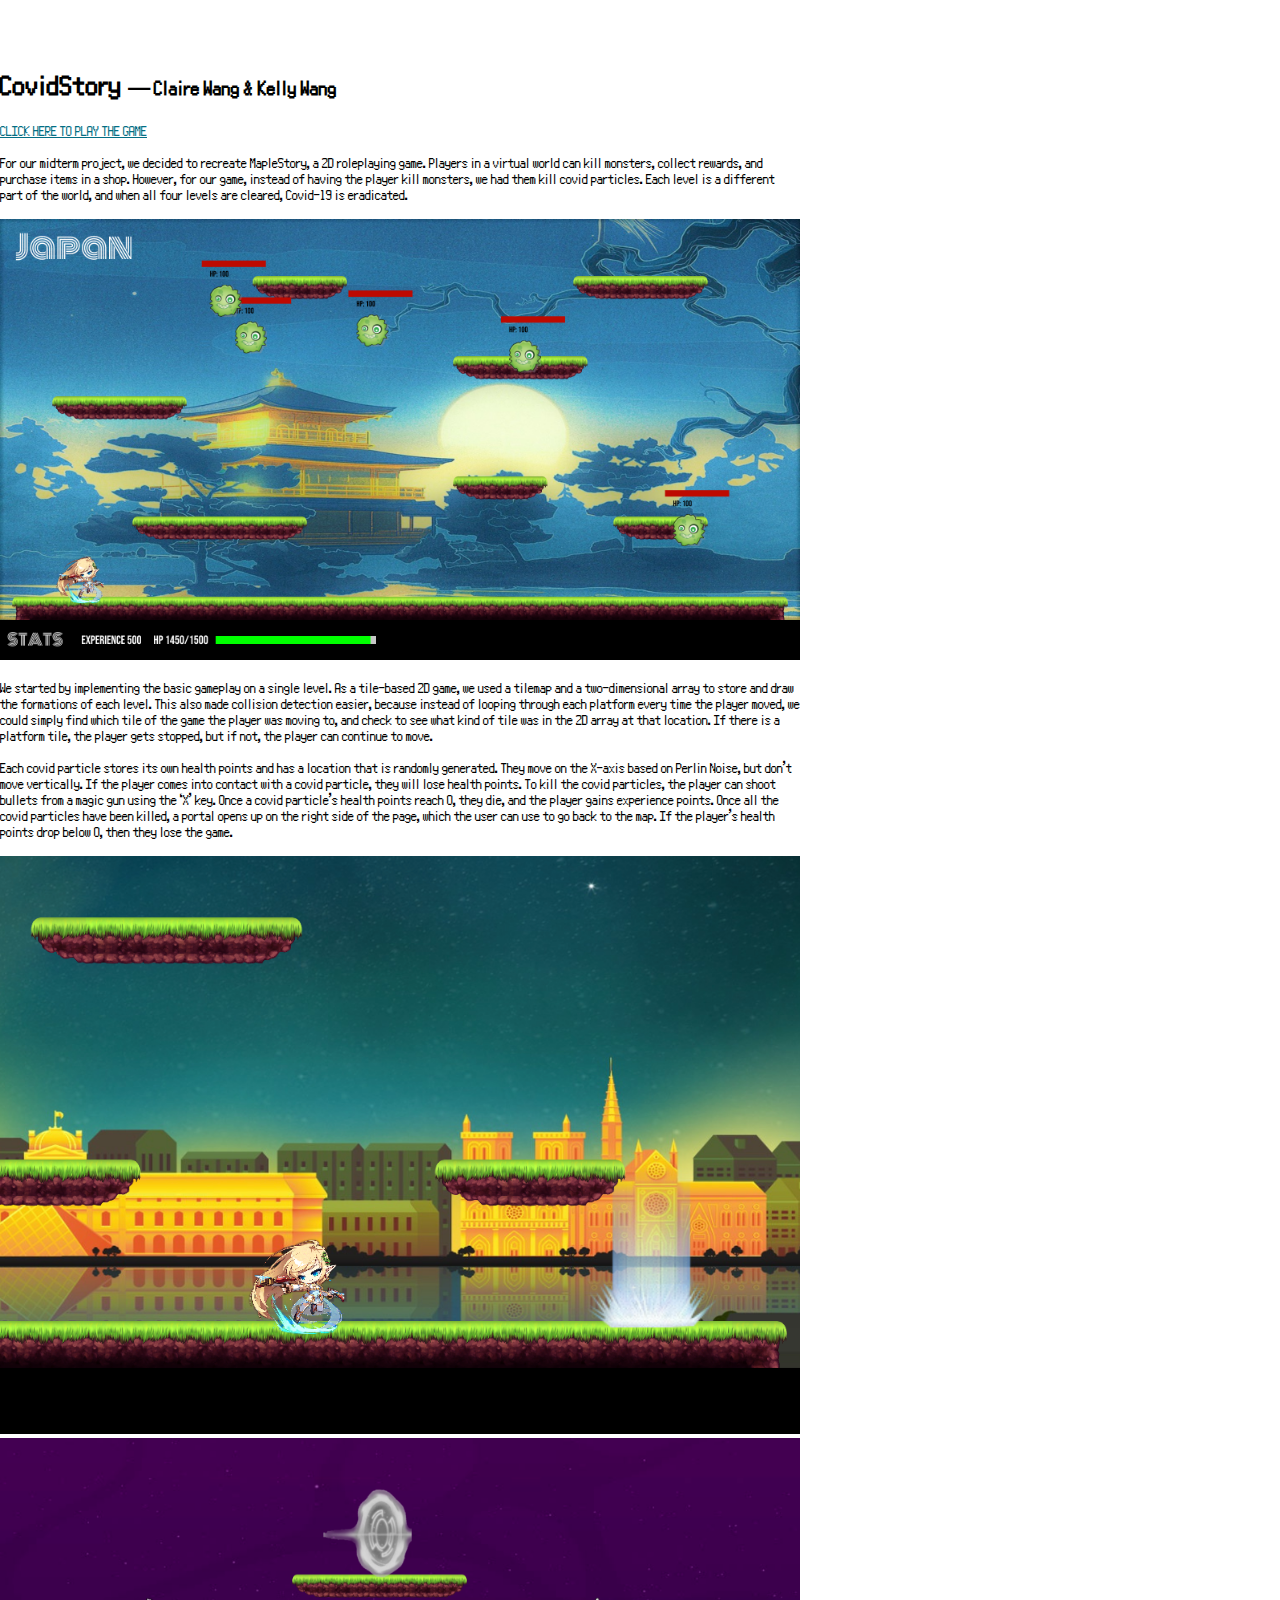
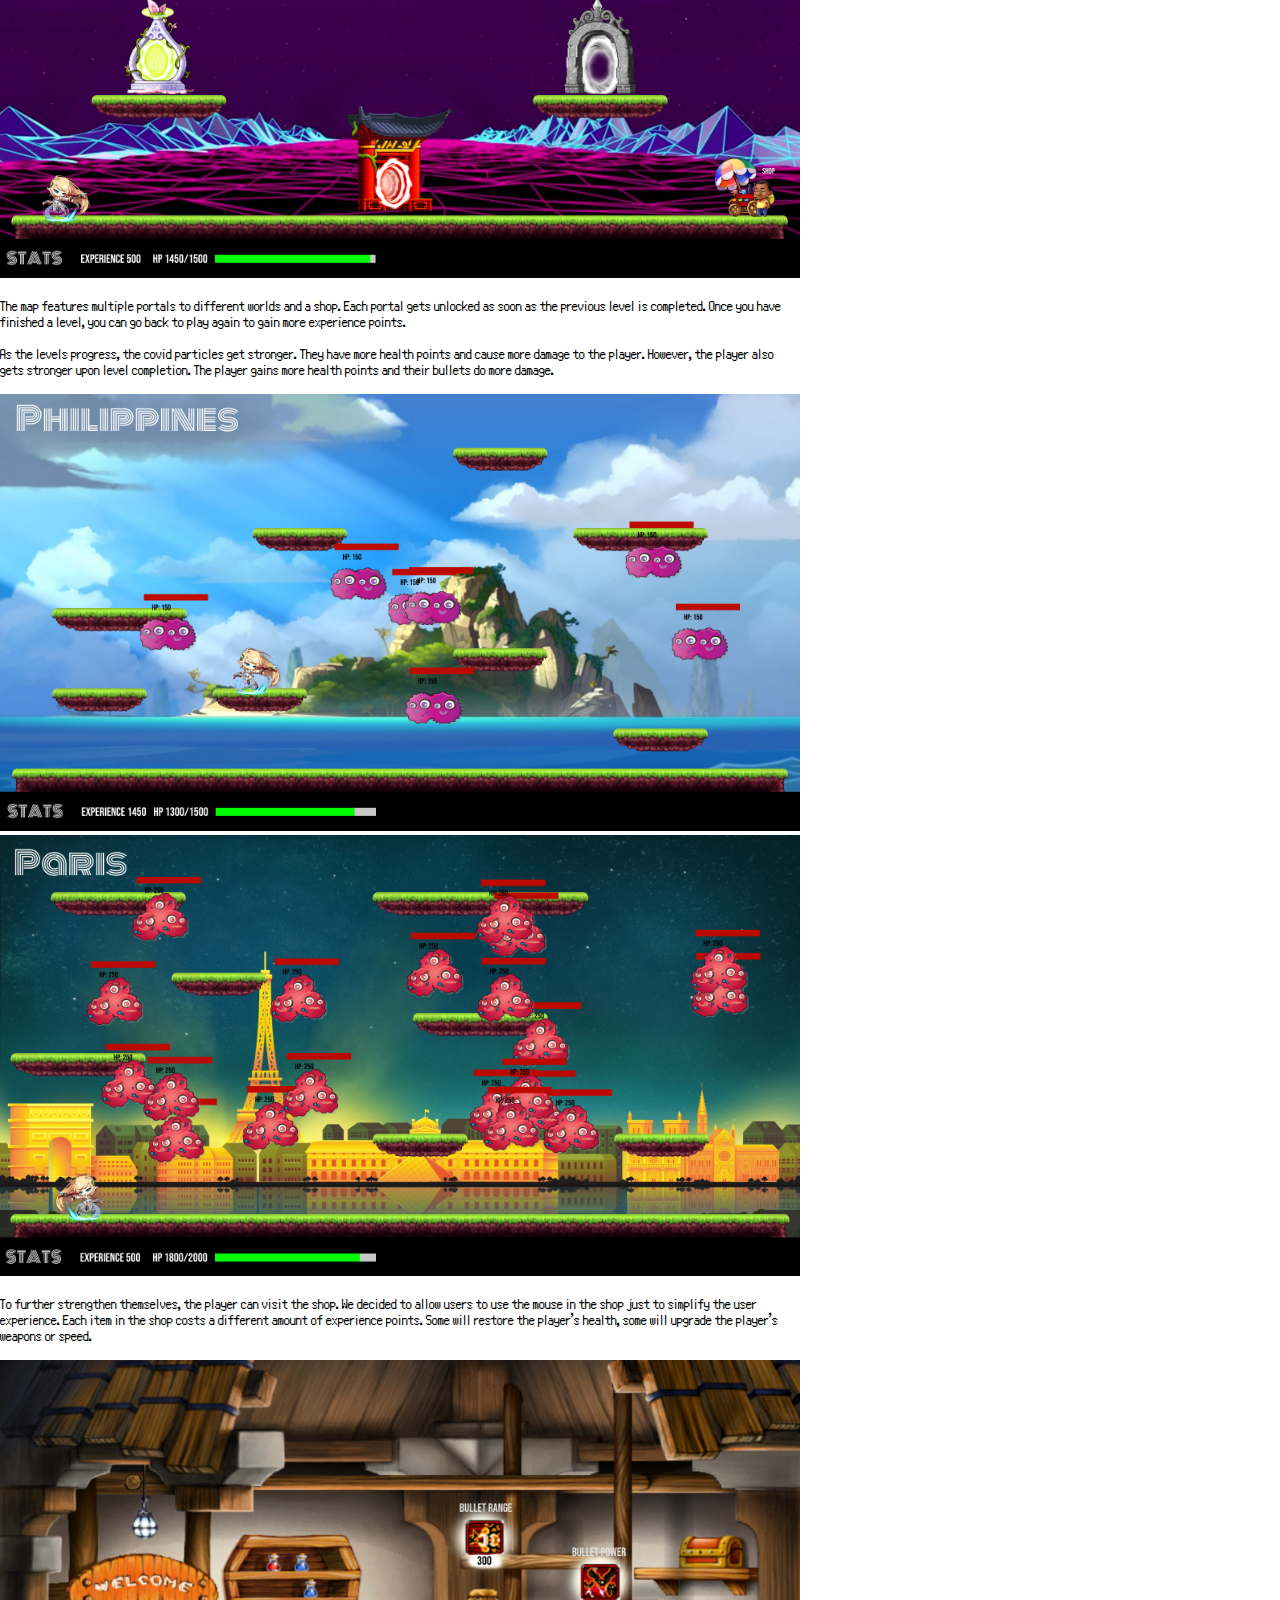
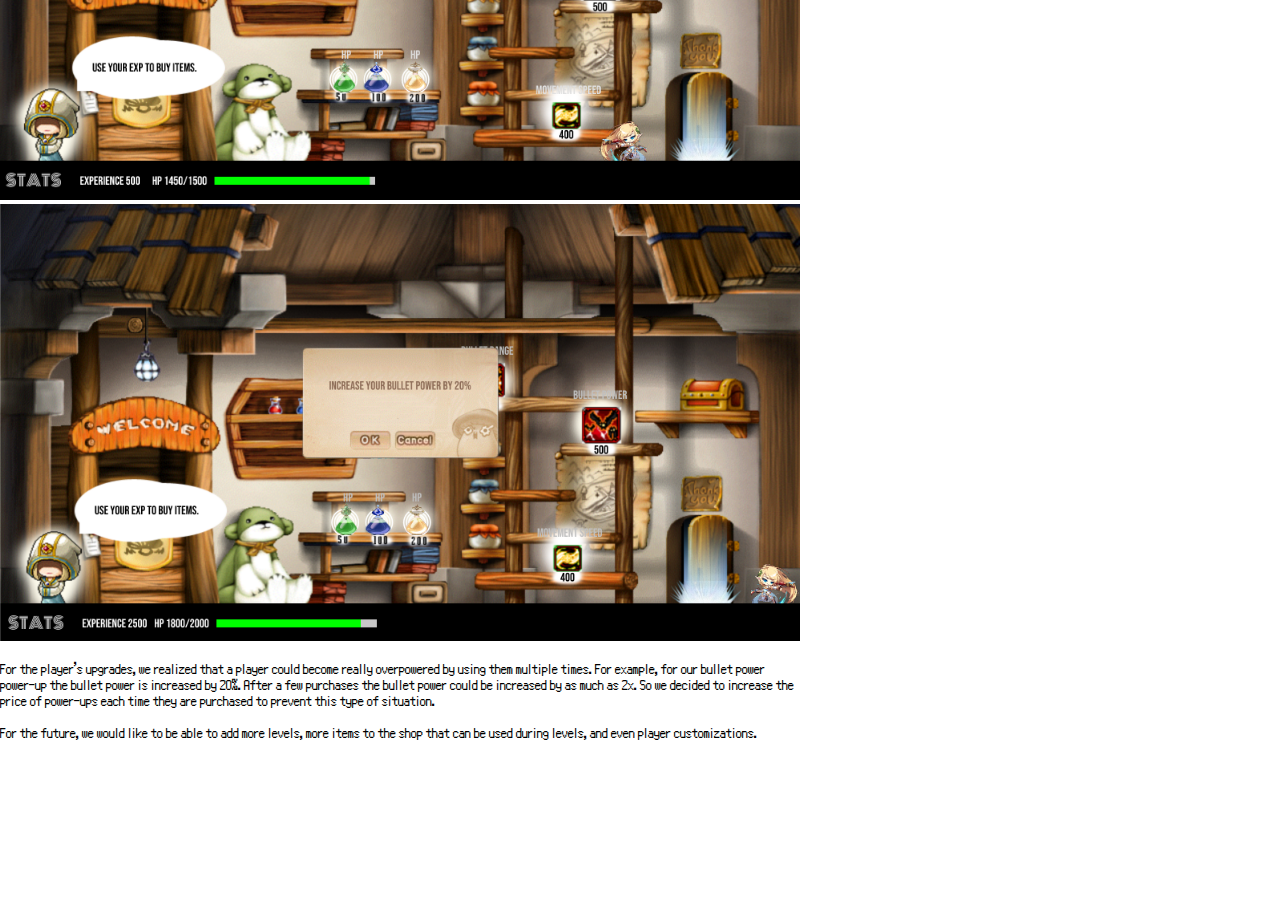
<file: documentation.html>
<!doctype html>
<html>
  <head>
    <link rel="stylesheet" href="style.css">
    <style>
      body{
        overflow: scroll;
        height: auto;
        background: white;
      }
    </style>
    <title>Midterm Project Documentation</title>
  </head>
  <body>
      <section>
      <h1>CovidStory <span>&#8212; Claire Wang & Kelly Wang</span></h1>
      <p><a href="index.html">CLICK HERE TO PLAY THE GAME</a></p>
      <p>For our midterm project, we decided to recreate MapleStory, a 2D roleplaying game. Players in a virtual world can kill monsters, collect rewards, and purchase items in a shop. However, for our game, instead of having the player kill monsters, we had them kill covid particles. Each level is a different part of the world, and when all four levels are cleared, Covid-19 is eradicated.</p>
      <img src="screenshots/japan.png">
      <p>We started by implementing the basic gameplay on a single level. As a tile-based 2D game, we used a tilemap and a two-dimensional array to store and draw the formations of each level. This also made collision detection easier, because instead of looping through each platform every time the player moved, we could simply find which tile of the game the player was moving to, and check to see what kind of tile was in the 2D array at that location. If there is a platform tile, the player gets stopped, but if not, the player can continue to move.</p>
      <p>Each covid particle stores its own health points and has a location that is randomly generated. They move on the X-axis based on Perlin Noise, but don't move vertically. If the player comes into contact with a covid particle, they will lose health points. To kill the covid particles, the player can shoot bullets from a magic gun using the ‘X' key. Once a covid particle's health points reach 0, they die, and the player gains experience points. Once all the covid particles have been killed, a portal opens up on the right side of the page, which the user can use to go back to the map. If the player's health points drop below 0, then they lose the game.</p>
      <img src="screenshots/portal.png">
      <img src="screenshots/map.png">
      <p>The map features multiple portals to different worlds and a shop. Each portal gets unlocked as soon as the previous level is completed. Once you have finished a level, you can go back to play again to gain more experience points.</p>
      <p>As the levels progress, the covid particles get stronger. They have more health points and cause more damage to the player. However, the player also gets stronger upon level completion. The player gains more health points and their bullets do more damage.</p>
      <img src="screenshots/philippines.png">
      <img src="screenshots/paris.png">
      <p>To further strengthen themselves, the player can visit the shop. We decided to allow users to use the mouse in the shop just to simplify the user experience. Each item in the shop costs a different amount of experience points. Some will restore the player's health, some will upgrade the player's weapons or speed.</p>
      <img src="screenshots/shop.png">
      <img src="screenshots/shop-dialog.png">
      <p>For the player's upgrades, we realized that a player could become really overpowered by using them multiple times. For example, for our bullet power power-up the bullet power is increased by 20%. After a few purchases the bullet power could be increased by as much as 2x. So we decided to increase the price of power-ups each time they are purchased to prevent this type of situation.</p>
      <p>For the future, we would like to be able to add more levels, more items to the shop that can be used during levels, and even player customizations.</p>
      <section>
  </body>
</html>
</file>
<file: style.css>
@font-face {
	font-family: "Pokemon Emerald";
	src: url("./assets/fonts/pokemon-emerald.ttf");
}

html {
	background: black;
}

body {
	position: relative;
	box-sizing: border-box;
	width: 100%;
	overflow: hidden;
	margin: 0;
	height: 100vh;

}

section {
	width: 800px;
	padding: 3em 0;
}

h1,
h4,
p,
a {
	font-family: 'Pokemon Emerald', sans-serif;
}

h1 {
	font-size: 2em;
}

h1 span {
	font-size: 0.7em;
}

h4 {
	font-size: 1em;
}

a {
	color: #036e84;
}

img {
	width: 100%;
}

.container {
	width: 100%;
	height: 100%;
	display: flex;
	align-items: center;
	justify-content: center;
	flex-direction: column;
}

#instructions {
	width: 800px;
	display: flex;
	justify-content: space-between;
}

#instructions p {
	color: white;
	text-align: left;
	font-size: 18px;
	margin: 5px 0;
}
</file>
